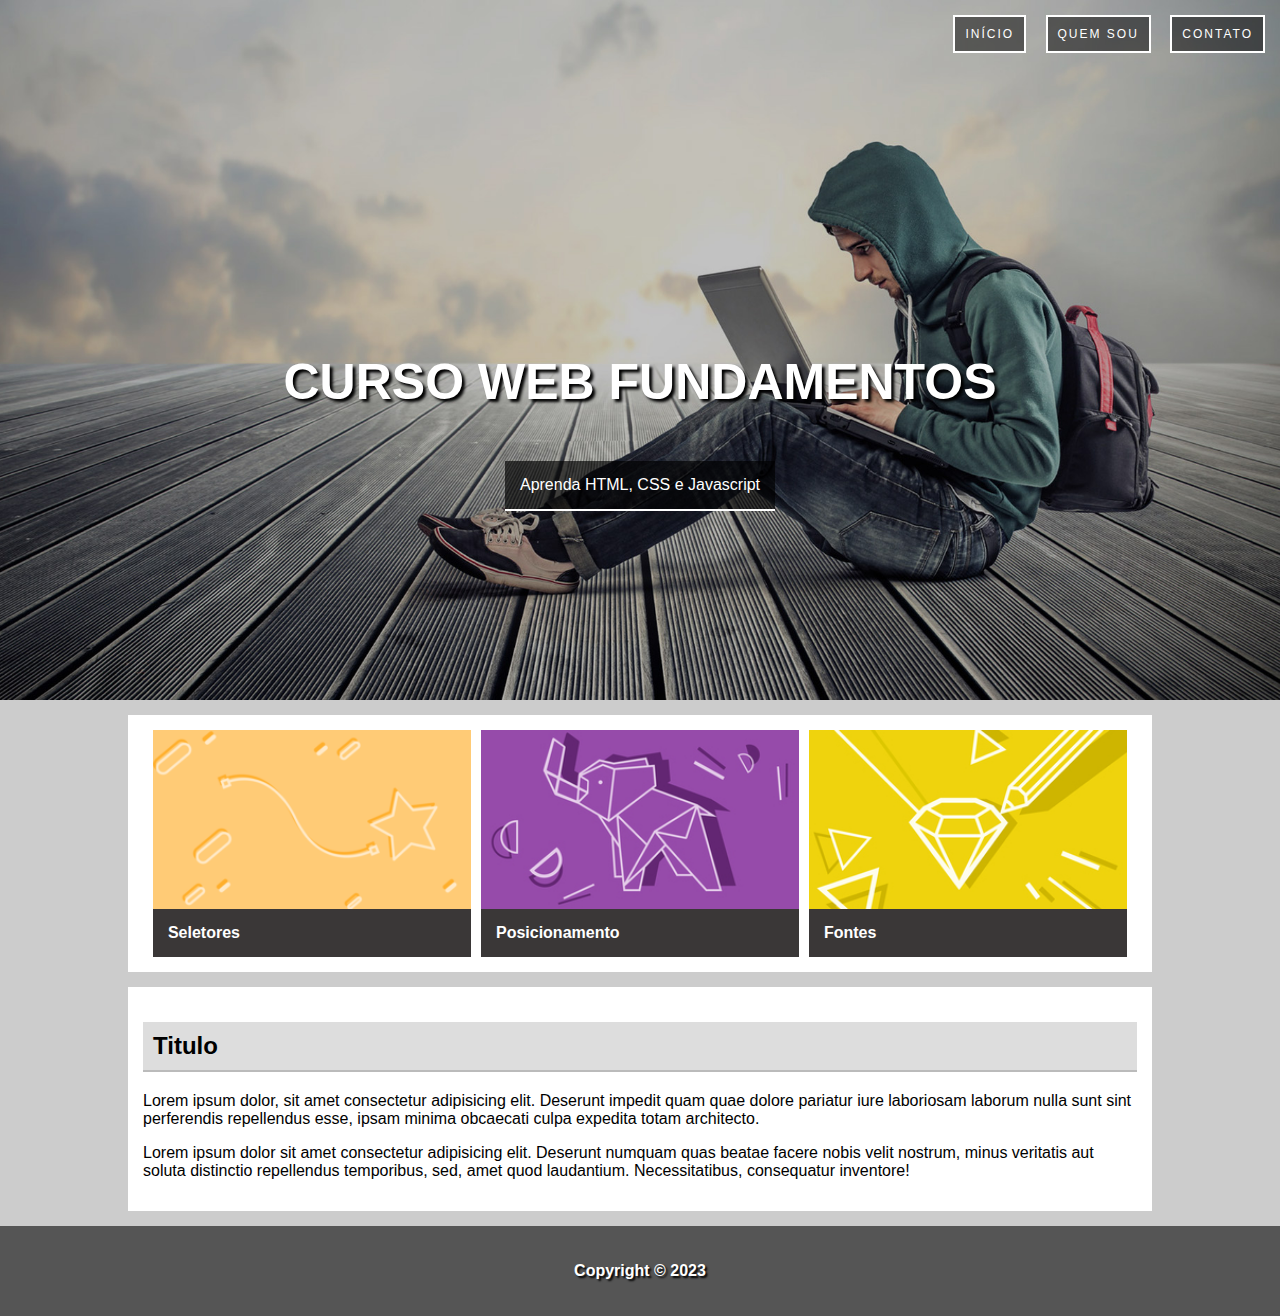
<file: 01-Projeto-Web-Fundamentos/index.html>
<!DOCTYPE html>
<html lang="pt-br">
<head>
    <meta charset="UTF-8">
    <meta http-equiv="X-UA-Compatible" content="IE=edge">
    <meta name="viewport" content="width=device-width, initial-scale=1.0">
    <title>Curso Web Fundamentos</title>
    <link rel="stylesheet" href="style.css">
</head>
<body>
    <div id="principal">
        <header class="banner">
            <nav>
                <ul>
                    <li><a href="index.html">Início</a></li>
                    <li><a href="#">Quem sou</a></li>
                    <li><a href="#">Contato</a></li>
                </ul>
                <div class="banner-content">
                    <h1>Curso Web Fundamentos</h1>
                    <p>Aprenda HTML, CSS e Javascript</p>
                </div>
            </nav>
        </header>
        <main>
            <section class="section-content">
                <div class="card">
                    <img src="imagens/card_01.png" alt="">
                    <p>Seletores</p>
                </div>
                <div class="card">
                    <img src="imagens/card_02.jpg" alt="">
                    <p>Posicionamento</p>
                </div>
                <div class="card">
                    <img src="imagens/card_03.jpg" alt="">                        <p>Fontes</p>
                </div>
            </section>
            <section class="section-content">
                <article>
                    <header>
                        <h2>Titulo</h2>
                    </header>
                    <p>Lorem ipsum dolor, sit amet consectetur adipisicing elit. Deserunt impedit quam quae dolore pariatur iure laboriosam laborum nulla sunt sint perferendis repellendus esse, ipsam minima obcaecati culpa expedita totam architecto.</p>
                    <p>Lorem ipsum dolor sit amet consectetur adipisicing elit. Deserunt numquam quas beatae facere nobis velit nostrum, minus veritatis aut soluta distinctio repellendus temporibus, sed, amet quod laudantium. Necessitatibus, consequatur inventore!</p>
                </article>
            </section>
        </main>
        <footer>
            <p>Copyright &copy; 2023</p>
        </footer>
    </div>
</body>
</html>
</file>
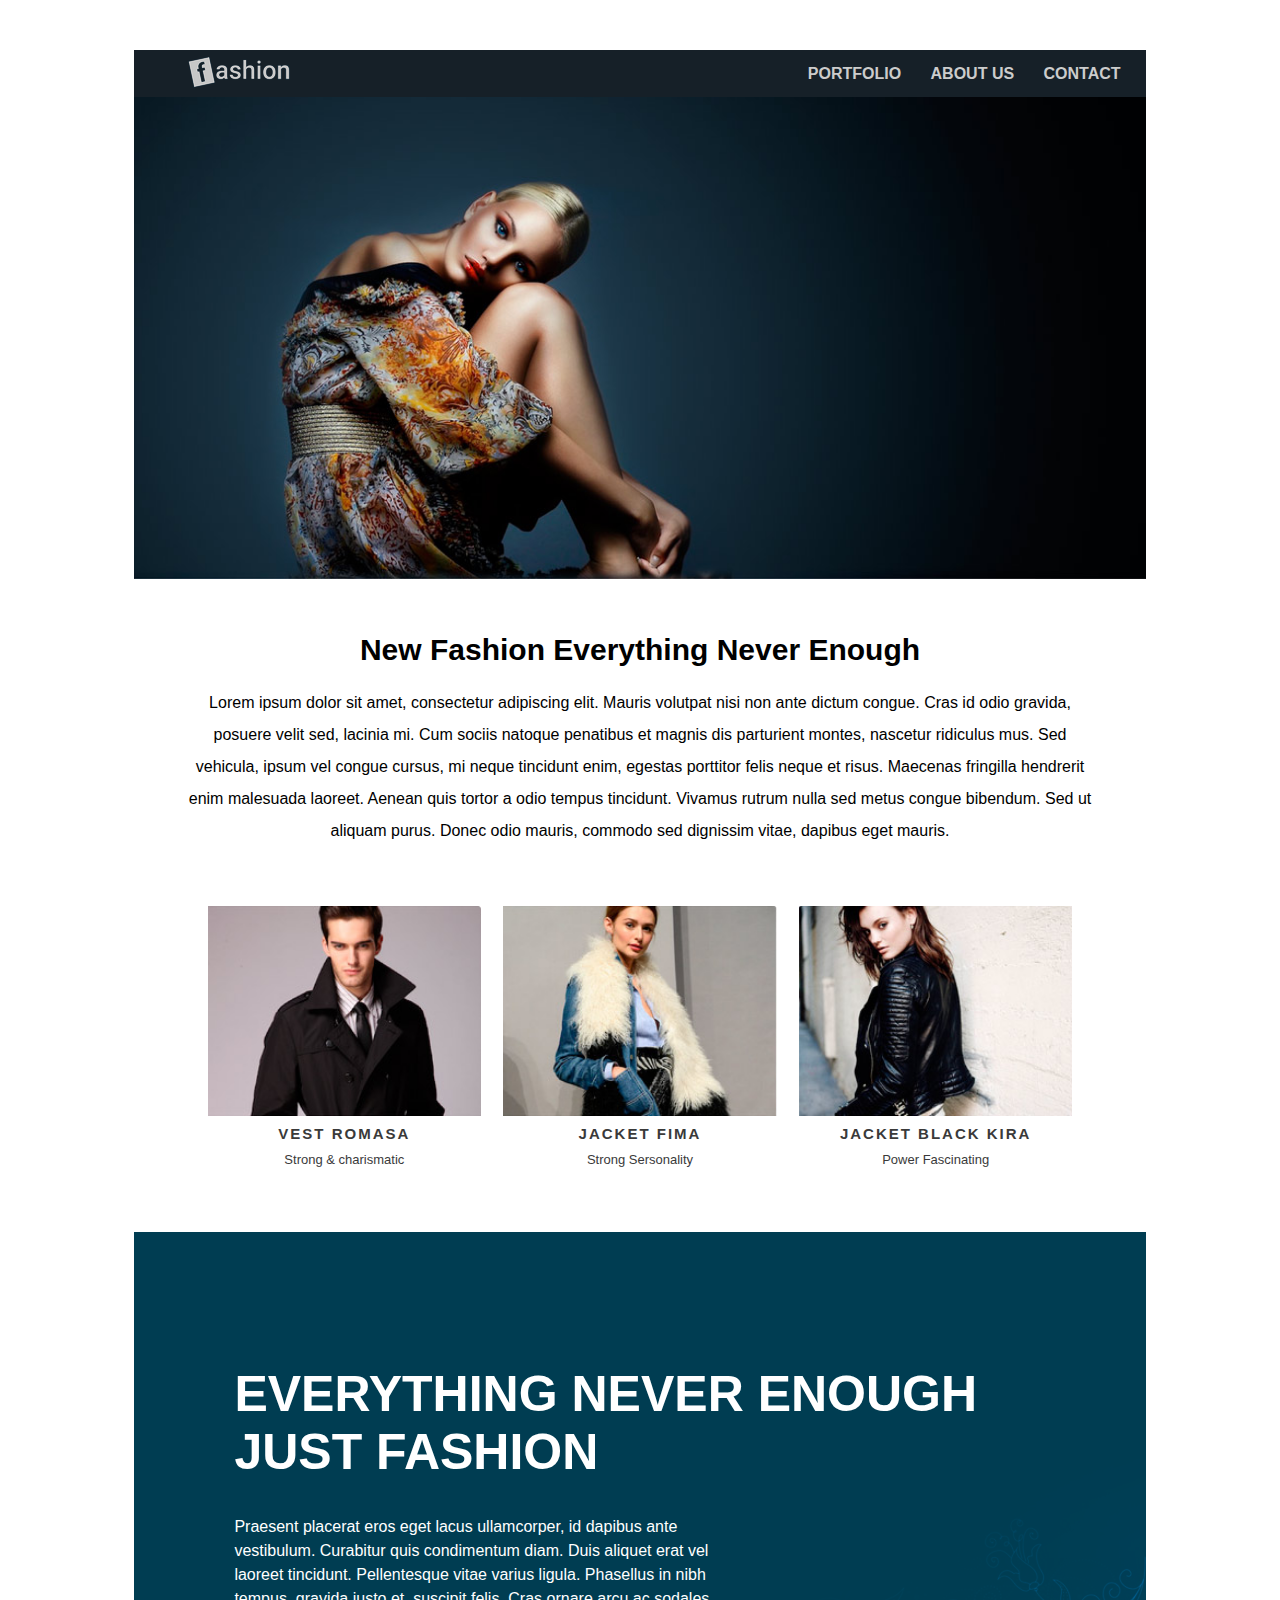
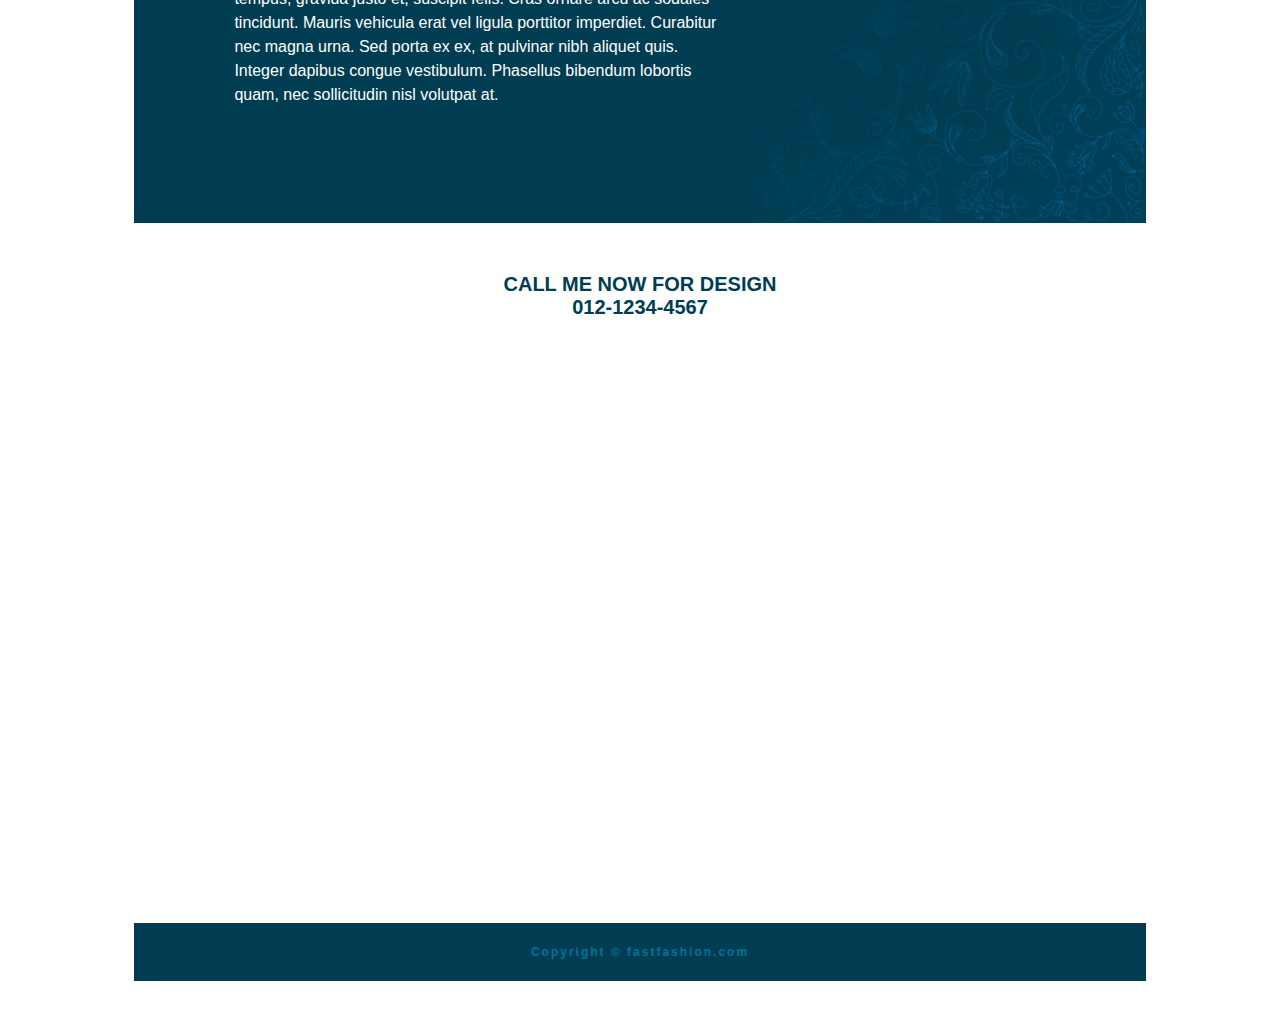
<file: 02-Projeto-Fashion/index.html>
<!DOCTYPE html>
<html lang="pt-br">
<head>
    <meta charset="UTF-8">
    <meta http-equiv="X-UA-Compatible" content="IE=edge">
    <meta name="viewport" content="width=device-width, initial-scale=1.0">
    <title>Fashion</title>
    <link rel="stylesheet" href="style.css">
</head>
<body>
    <div id="corpo">
        <header id="cabeçalho">
            <nav>
                <img id="logo" src="imagens/logo.png" alt="Logo">
                <ul>
                    <li><a href="#">Portfolio</a></li>
                    <li><a href="#">About us</a></li>
                    <li><a href="#">Contact</a></li>
                </ul>
            </nav>
            <img id="cabeçalho-img-principal" src="imagens/topo.jpg" alt="Modelo feminina sentada vestindo um vestido florido">
        </header>
        <main>
            <section id="principal">
                <article>
                    <h1>New Fashion Everything Never Enough</h1>
                    <p>
                        Lorem ipsum dolor sit amet, consectetur adipiscing elit. Mauris volutpat nisi non ante dictum congue. Cras id odio gravida, posuere velit sed, lacinia mi. 
                        Cum sociis natoque penatibus et magnis dis parturient montes, nascetur ridiculus mus. Sed vehicula, ipsum vel congue cursus, mi neque tincidunt enim, egestas 
                        porttitor felis neque et risus. Maecenas fringilla hendrerit enim malesuada laoreet. Aenean quis tortor a odio tempus tincidunt. Vivamus rutrum nulla sed metus 
                        congue bibendum. Sed ut aliquam purus. Donec odio mauris, commodo sed dignissim vitae, dapibus eget mauris.
                    </p>
                    <div id="cards">
                        <div class="card">
                            <img src="imagens/modelo1.jpg" alt="Modelo masculino de sobretudo">
                            <h2>Vest Romasa</h2>
                            <p>Strong & charismatic</p>
                        </div>
                        <div class="card">
                            <img src="imagens/modelo2.jpg" alt="Modelo feminina jaqueta gola peluda">
                            <h2>Jacket Fima</h2>
                            <p>Strong Sersonality</p>
                        </div>
                        <div class="card">
                            <img src="imagens/modelo3.jpg" alt="Modelo feminina jaqueta de couro">
                            <h2>Jacket Black Kira</h2>
                            <p>Power Fascinating</p>
                        </div>
                    </div>
                </article>
            </section>
            <section id="complemento">
                <article>
                    <div id="banner">
                        <h1>Everything Never Enough<br>
                            Just Fashion
                        </h1>
                        <p>Praesent placerat eros eget lacus ullamcorper, id dapibus ante vestibulum. Curabitur quis condimentum diam. Duis aliquet erat vel laoreet tincidunt. 
                            Pellentesque vitae varius ligula. Phasellus in nibh tempus, gravida justo et, suscipit felis. Cras ornare arcu ac sodales tincidunt. Mauris vehicula 
                            erat vel ligula porttitor imperdiet. Curabitur nec magna urna. Sed porta ex ex, at pulvinar nibh aliquet quis. Integer dapibus congue vestibulum. 
                            Phasellus bibendum lobortis quam, nec sollicitudin nisl volutpat at.
                        </p>
                    </div>
                    <address>
                        Call me now for design<br>
                        012-1234-4567
                    </address>
                </article>
                <div>
                    <iframe src="https://www.google.com/maps/embed?pb=!1m18!1m12!1m3!1d236102.46639335257!2d-43.31806832714178!3d-
                    22.387548182222787!2m3!1f0!2f0!3f0!3m2!1i1024!2i768!4f13.1!3m3!1m2!1s0x9900627ae0c85f%3A0xfd55717b161343aa!2sPetr%C3%B3polis%20-
                    %20RJ!5e0!3m2!1spt-BR!2sbr!4v1674738552156!5m2!1spt-BR!2sbr" width="100%" height="500" style="border:0;" allowfullscreen="" loading="lazy" 
                    referrerpolicy="no-referrer-when-downgrade">
                    </iframe>
                </div>
            </section>
            <footer id="rodapé">
                <p>Copyright &copy; fastfashion.com</p>
            </footer>
        </main>
    </div>
    
</body>
</html>
</file>
<file: 01-Projeto-Web-Fundamentos/style.css>
body{
    font-family: Arial, Helvetica, sans-serif;
    background-color: #ccc;
    margin: 0;
}
.banner{
    background-image: url("imagens/bg-3.jpg");
    height: 700px;
    background-position: right center;
    background-size: cover;
}
.banner ul{
    margin: 0;
    text-align: right;
}
.banner li{
    display: inline-block;
}
.banner a{
    background-color: rgba(0, 0, 0, 0.5);
    display: block;
    padding: 10px;
    border: white 2px solid;
    text-decoration: none;
    text-transform: uppercase;
    color: white;
    font-size: 12px;
    letter-spacing: 2px;
    margin: 15px 15px 0 0;
}
.banner a:hover{
    background-color: rgba(0, 0, 0, 0.8);
}
.banner-content{
    text-align: center;
    color: white;
    margin-top: 300px;
}
.banner-content h1{
    text-transform: uppercase;
    font-size: 50px;
    text-shadow: 3px 3px 3px black;
}
.banner-content p{
    background-color: rgba(0, 0, 0, 0.651);
    display: inline-block;
    padding: 15px;
    border-bottom: white 2px solid;
}
main{
    width: 80%;
    margin: auto;
}
.section-content{
    background-color: white;
    padding: 15px;
    margin-top: 15px;
    overflow: auto;
}
.section-content h2{
    background-color: #ddd;
    padding: 10px;
    border-bottom: solid 2px #bbb;
}
.card{
    float: left;
    width: 32%;
    margin-left: 1%;
}
.card img{
    width: 100%;
    display: block;
}
.card p{
    background-color: rgb(58, 55, 55);
    color: white;
    padding: 15px;
    margin: 0;
    font-weight: bold;
}
footer{
    background-color: #555;
    margin-top: 15px;
    padding: 20px;
    text-align: center;
    color: white;
    font-weight: bold;
    text-shadow: 2px 2px 2px black;
}
</file>
<file: 02-Projeto-Fashion/style.css>
#corpo{
    width: 80%;
    margin: 50px auto;
    font-family: Tahoma, Arial, sans-serif;
}
#cabeçalho nav{
    background-color: #162028;
    position: relative;
}
#logo{
    margin: 5px 50px ;
}
#cabeçalho ul{
    display: inline-block;
    margin: 0;
    padding: 0;
    position: absolute;
    top: 0;
    right: 0;
    height: 100%;
}
#cabeçalho li{
    display: inline-block;
    margin: 15px 25px 0 0;
}
#cabeçalho a{
    text-transform: uppercase;
    text-decoration: none;
    font-weight: bold;
    color: #ccc;
    transition: color 0.5s linear;
}
#cabeçalho a:hover{
    color: #027399;
}
#cabeçalho-img-principal{
    display: inline-block;
    width: 100%;
}
#principal{
    text-align: center;
    width: 90%;
    margin: 50px auto;
}
#principal h1{
    font-size: 30px;
}
#principal p{
    line-height: 2;
}
#cards{
    margin: 50px 0;
}
.card{
    display: inline-block;
    width: 30%;
    margin: 1%;
}
.card img{
    width: 100%;
}
.card h2{
    text-transform: uppercase;
    font-size: 15px;
    letter-spacing: 2px;
    margin: 5px;
    color: rgb(58, 58, 58);
}
.card p{
    font-size: 13px;
    margin: 0;
    color: rgb(58, 58, 58);
}
#banner{
    background-image: url("imagens/bg_detalhe.png");
    background-color: #003d52;
    background-repeat: no-repeat;
    background-position: right bottom;
    padding: 100px;
}
#banner h1{
    color: white;
    text-transform: uppercase;
    font-size: 50px;
}
#banner p{
    width: 60%;
    color: white;
    line-height: 1.5;
}
#complemento address{
    text-align: center;
    text-transform: uppercase;
    color: #003d52;
    font-weight: bold;
    font-style: normal;
    font-size: 20px;
    margin: 50px;
}
#rodapé{
    text-align: center;
    color: #027399;
    background-color: #003d52;
    padding: 10px;
    font-weight: bold;
    margin-top: 50px;
    letter-spacing: 2px;
    font-size: 12px;
}
</file>
